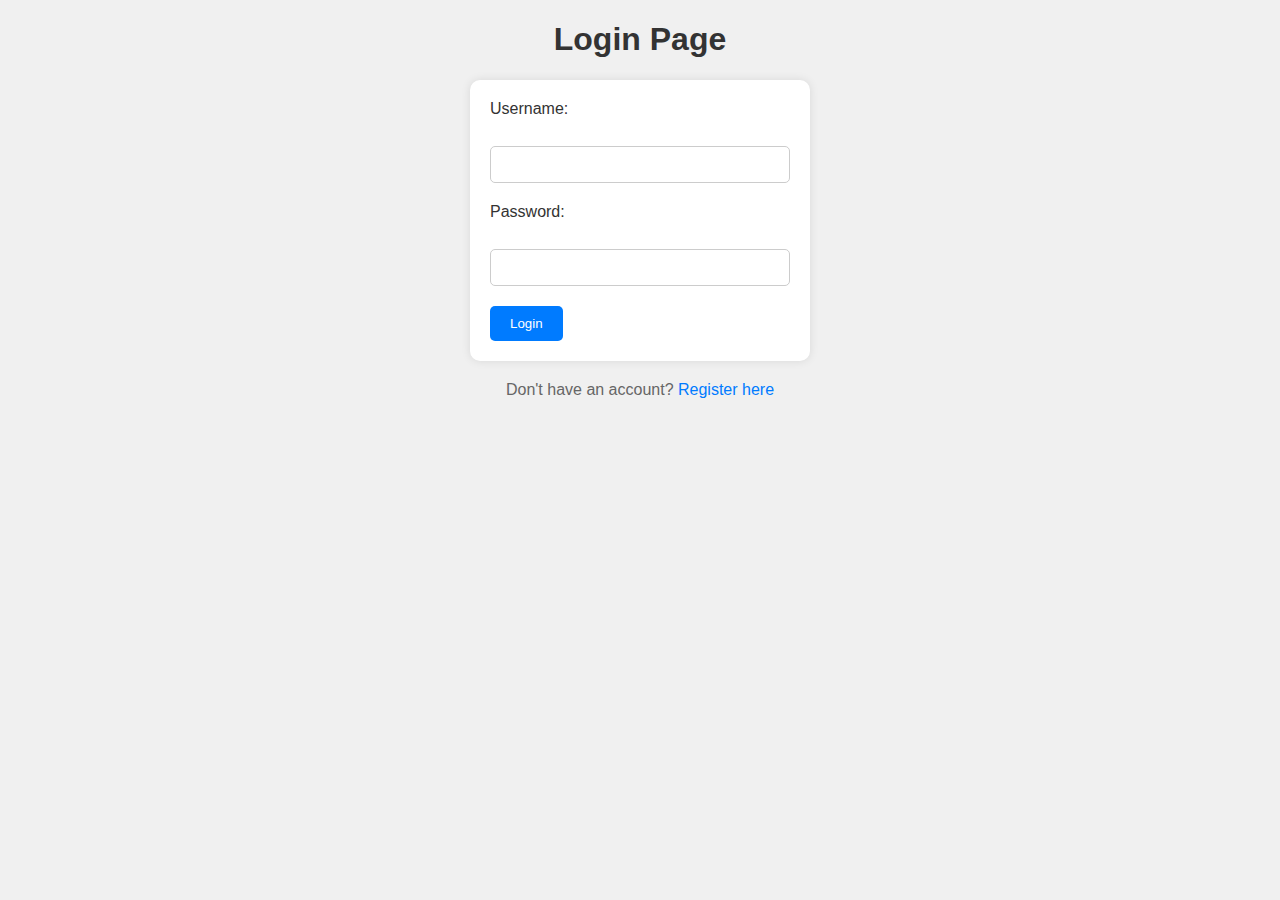
<file: templates/login.html>
<!DOCTYPE html>
<html lang="en">
<head>
    <meta charset="UTF-8">
    <meta name="viewport" content="width=device-width, initial-scale=1.0">
    <title>Login Page</title>
    <style>
        /* Internal CSS */
        body {
            font-family: Arial, sans-serif;
            background-color: #f0f0f0;
            margin: 0;
            padding: 0;
        }
        h1 {
            color: #333;
            text-align: center;
        }
        form {
            max-width: 300px;
            margin: 20px auto;
            padding: 20px;
            background-color: #fff;
            border-radius: 10px;
            box-shadow: 0 0 10px rgba(0, 0, 0, 0.1);
        }
        label {
            display: block;
            margin-bottom: 10px;
            color: #333;
        }
        input[type="text"],
        input[type="password"] {
            width: 100%;
            padding: 10px;
            margin-bottom: 20px;
            border: 1px solid #ccc;
            border-radius: 5px;
            box-sizing: border-box;
        }
        input[type="submit"] {
            background-color: #007bff;
            color: #fff;
            border: none;
            padding: 10px 20px;
            border-radius: 5px;
            cursor: pointer;
            transition: background-color 0.3s;
        }
        input[type="submit"]:hover {
            background-color: #0056b3;
        }
        p {
            text-align: center;
            margin-top: 20px;
            color: #666;
        }
        a {
            color: #007bff;
            text-decoration: none;
        }
    </style>
</head>
<body>
    <h1>Login Page</h1>
    <form method="POST" action="/login">
        <label for="username">Username:</label><br>
        <input type="text" id="username" name="username" required><br>
        <label for="password">Password:</label><br>
        <input type="password" id="password" name="password" required><br>
        <input type="submit" value="Login">
    </form>
    <p>Don't have an account? <a href="/register">Register here</a></p>
</body>
</html>
</file>
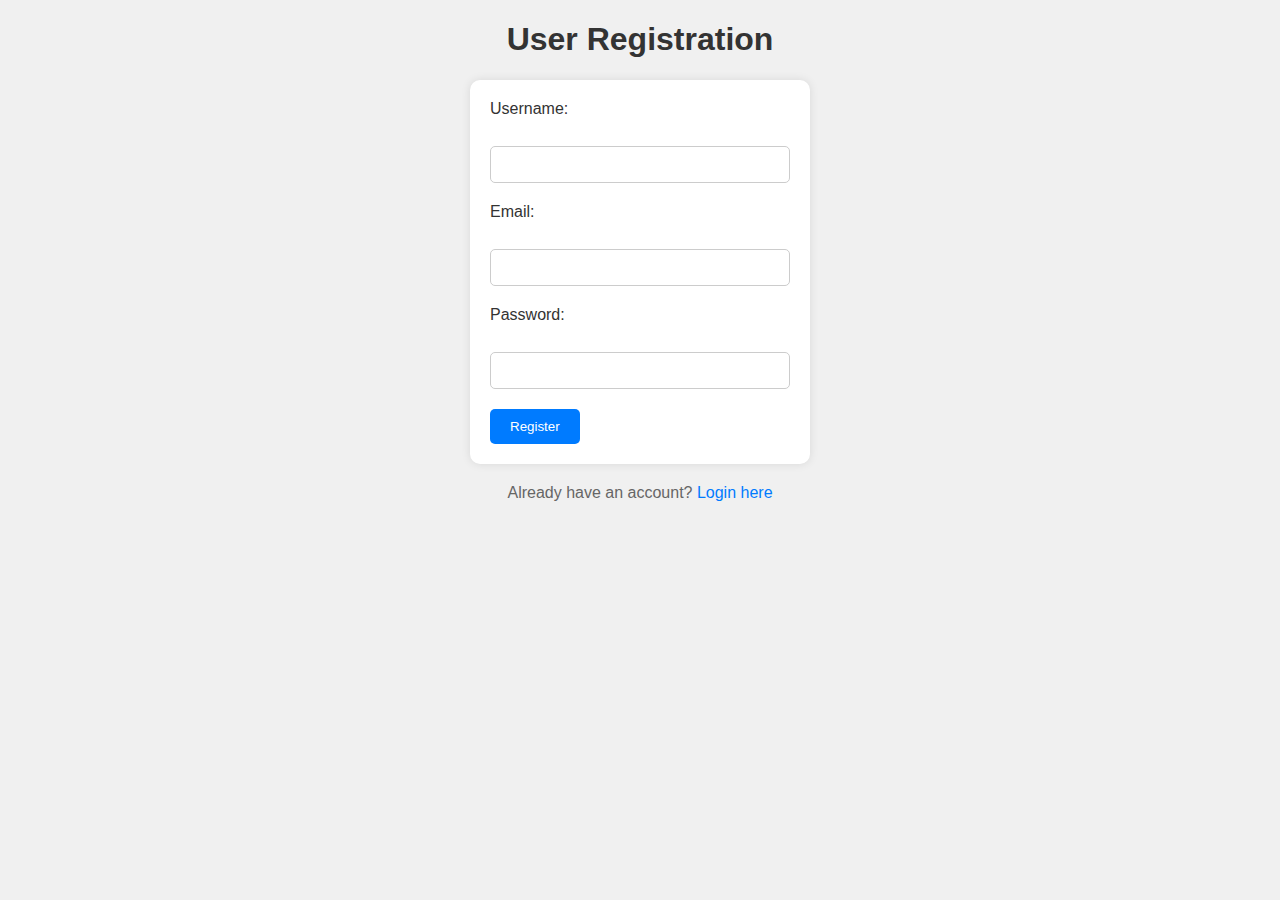
<file: templates/register.html>
<!DOCTYPE html>
<html lang="en">
<head>
    <meta charset="UTF-8">
    <meta name="viewport" content="width=device-width, initial-scale=1.0">
    <title>User Registration</title>
    <style>
        /* Internal CSS */
        body {
            font-family: Arial, sans-serif;
            background-color: #f0f0f0;
            margin: 0;
            padding: 0;
        }
        h1 {
            color: #333;
            text-align: center;
        }
        form {
            max-width: 300px;
            margin: 20px auto;
            padding: 20px;
            background-color: #fff;
            border-radius: 10px;
            box-shadow: 0 0 10px rgba(0, 0, 0, 0.1);
        }
        label {
            display: block;
            margin-bottom: 10px;
            color: #333;
        }
        input[type="text"],
        input[type="email"],
        input[type="password"] {
            width: 100%;
            padding: 10px;
            margin-bottom: 20px;
            border: 1px solid #ccc;
            border-radius: 5px;
            box-sizing: border-box;
        }
        input[type="submit"] {
            background-color: #007bff;
            color: #fff;
            border: none;
            padding: 10px 20px;
            border-radius: 5px;
            cursor: pointer;
            transition: background-color 0.3s;
        }
        input[type="submit"]:hover {
            background-color: #0056b3;
        }
        p {
            text-align: center;
            margin-top: 20px;
            color: #666;
        }
        a {
            color: #007bff;
            text-decoration: none;
        }
    </style>
</head>
<body>
    <h1>User Registration</h1>
    <form method="POST" action="/register">
        <label for="username">Username:</label><br>
        <input type="text" id="username" name="username" required><br>
        <label for="email">Email:</label><br>
        <input type="email" id="email" name="email" required><br> <!-- Input field for email -->
        <label for="password">Password:</label><br>
        <input type="password" id="password" name="password" required><br>
        <input type="submit" value="Register">
    </form>
    <p>Already have an account? <a href="/login">Login here</a></p>
</body>
</html>
</file>
